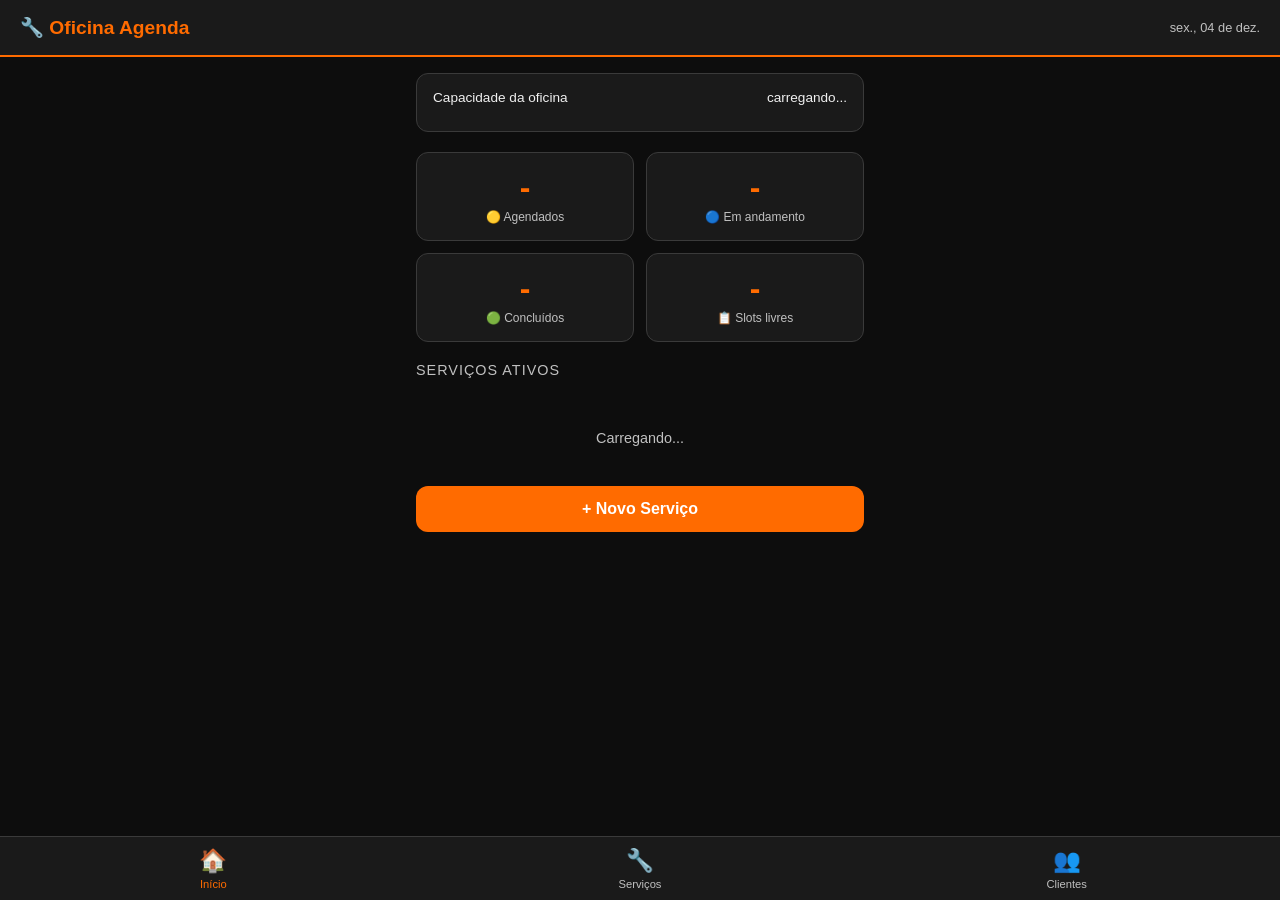
<file: frontend/index.html>
<!DOCTYPE html>
<html lang="pt-BR">
<head>
    <meta charset="UTF-8">
    <meta name="viewport" content="width=device-width, initial-scale=1.0">
    <title>Oficina Agenda</title>
    <link rel="stylesheet" href="css/style.css">
    <link rel="manifest" href="manifest.json">
    <meta name="theme-color" content="#1a1a1a">
</head>

<script>
    if ("serviceWorker" in navigator) {
        navigator.serviceWorker.register("/service-worker.js");
    }
</script>

<body>

    <header class="header">
        <h1>🔧 Oficina Agenda</h1>
        <span id="data-hoje"></span>
    </header>

    <div class="container">

        <!-- BARRA DE SLOTS -->
        <div class="slots-container">
            <div class="slots-header">
                <span>Capacidade da oficina</span>
                <span id="slots-texto">carregando...</span>
            </div>
            <div class="slots-barra" id="slots-barra"></div>
            <p class="alerta-lotado" id="alerta-lotado">
                ⚠️ Oficina lotada! Finalize um serviço antes de cadastrar outro.
            </p>
        </div>

        <!-- CARDS DE ESTATÍSTICAS -->
        <div class="dashboard-grid">
            <div class="card-stat">
                <div class="numero" id="num-agendados">-</div>
                <div class="label">🟡 Agendados</div>
            </div>
            <div class="card-stat">
                <div class="numero" id="num-andamento">-</div>
                <div class="label">🔵 Em andamento</div>
            </div>
            <div class="card-stat">
                <div class="numero" id="num-concluidos">-</div>
                <div class="label">🟢 Concluídos</div>
            </div>
            <div class="card-stat">
                <div class="numero" id="num-slots">-</div>
                <div class="label">📋 Slots livres</div>
            </div>
        </div>

        <!-- SERVIÇOS ATIVOS -->
        <p class="secao-titulo">Serviços ativos</p>
        <div id="lista-ativos">
            <div class="loading">Carregando...</div>
        </div>

        <!-- BOTÃO NOVO SERVIÇO -->
        <button class="btn-primary" onclick="window.location.href='novo-servico.html'">
            + Novo Serviço
        </button>

    </div>

    <!-- NAVEGAÇÃO INFERIOR -->
    <nav class="nav-bottom">
        <a href="index.html" class="nav-item ativo">
            <span>🏠</span>
            Início
        </a>
        <a href="servicos.html" class="nav-item">
            <span>🔧</span>
            Serviços
        </a>
        <a href="clientes.html" class="nav-item">
            <span>👥</span>
            Clientes
        </a>
    </nav>

    <script src="js/config.js"></script>
    <script src="js/dashboard.js"></script>

</body>
</html>
</file>
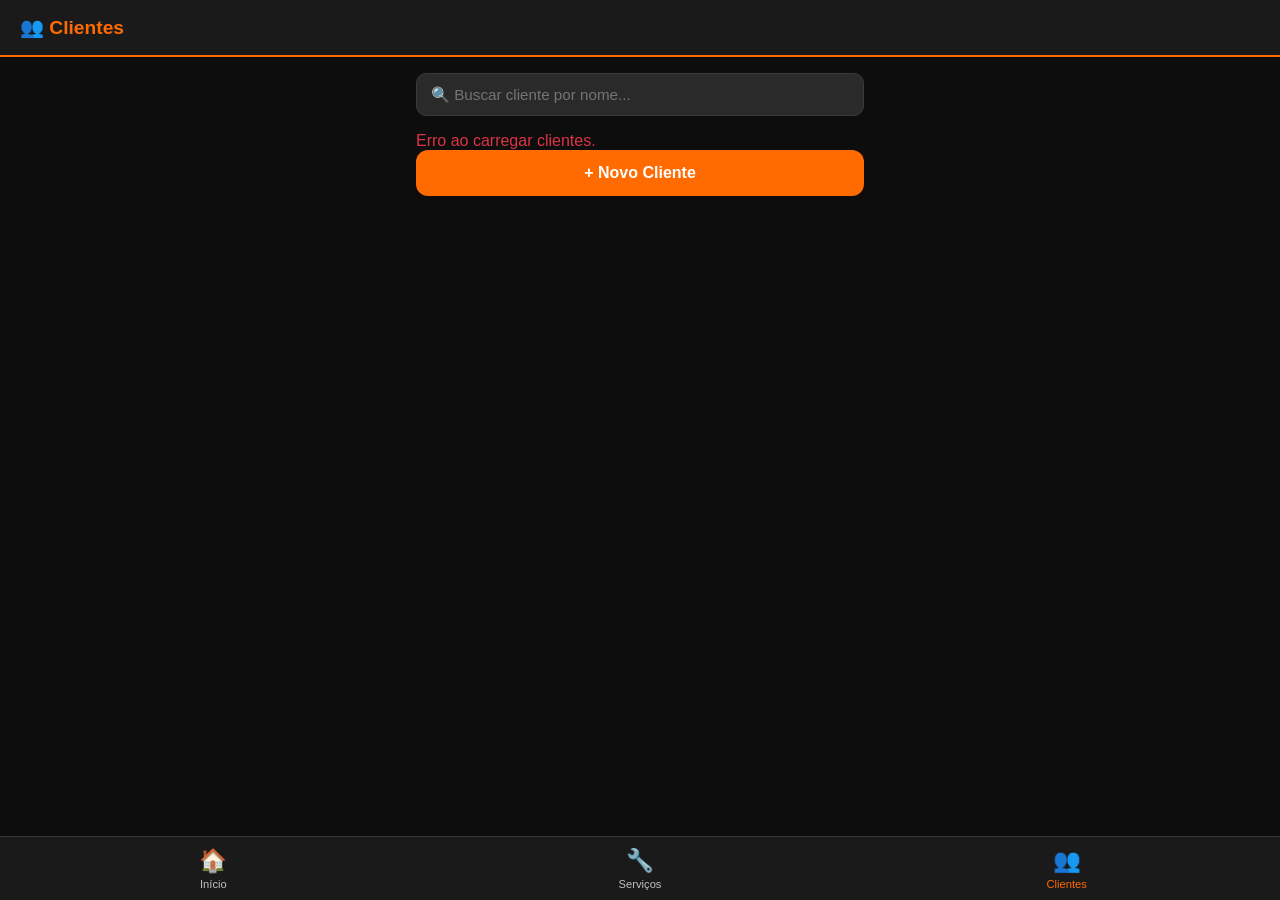
<file: frontend/clientes.html>
<!DOCTYPE html>
<html lang="pt-BR">
<head>
    <meta charset="UTF-8">
    <meta name="viewport" content="width=device-width, initial-scale=1.0">
    <title>Clientes — Oficina Agenda</title>
    <link rel="stylesheet" href="css/style.css">
</head>

<script>
    if ("serviceWorker" in navigator) {
        navigator.serviceWorker.register("/service-worker.js");
    }
</script>

<body>

    <header class="header">
        <h1>👥 Clientes</h1>
    </header>

    <div class="container">

        <!-- BUSCA -->
        <div class="form-group">
            <input
                type="text"
                id="busca-cliente"
                placeholder="🔍 Buscar cliente por nome..."
                oninput="buscarClientes(this.value)"
            >
        </div>

        <!-- LISTA -->
        <div id="lista-clientes">
            <div class="loading">Carregando...</div>
        </div>

        <!-- BOTÃO NOVO CLIENTE -->
        <button class="btn-primary" onclick="abrirModalNovoCliente()">
            + Novo Cliente
        </button>

    </div>

    <!-- MODAL NOVO/EDITAR CLIENTE -->
    <div class="modal-overlay" id="modal-cliente">
        <div class="modal">
            <h3 id="modal-titulo">Novo Cliente</h3>
            <input type="hidden" id="cliente-id">
            <div class="form-group">
                <label>Nome completo</label>
                <input type="text" id="cliente-nome" placeholder="Ex: Carlos Silva">
            </div>
            <div class="form-group">
                <label>Telefone</label>
                <input type="tel" id="cliente-telefone" placeholder="Ex: 83999999999">
            </div>
            <div class="botoes-acao">
                <button class="btn-primary" onclick="salvarCliente()">Salvar</button>
                <button class="btn-secondary" onclick="fecharModal()">Cancelar</button>
            </div>
        </div>
    </div>

    <!-- NAVEGAÇÃO INFERIOR -->
    <nav class="nav-bottom">
        <a href="index.html" class="nav-item">
            <span>🏠</span>
            Início
        </a>
        <a href="servicos.html" class="nav-item">
            <span>🔧</span>
            Serviços
        </a>
        <a href="clientes.html" class="nav-item ativo">
            <span>👥</span>
            Clientes
        </a>
    </nav>

    <script src="js/config.js"></script>
    <script src="js/clientes.js"></script>

</body>
</html>
</file>
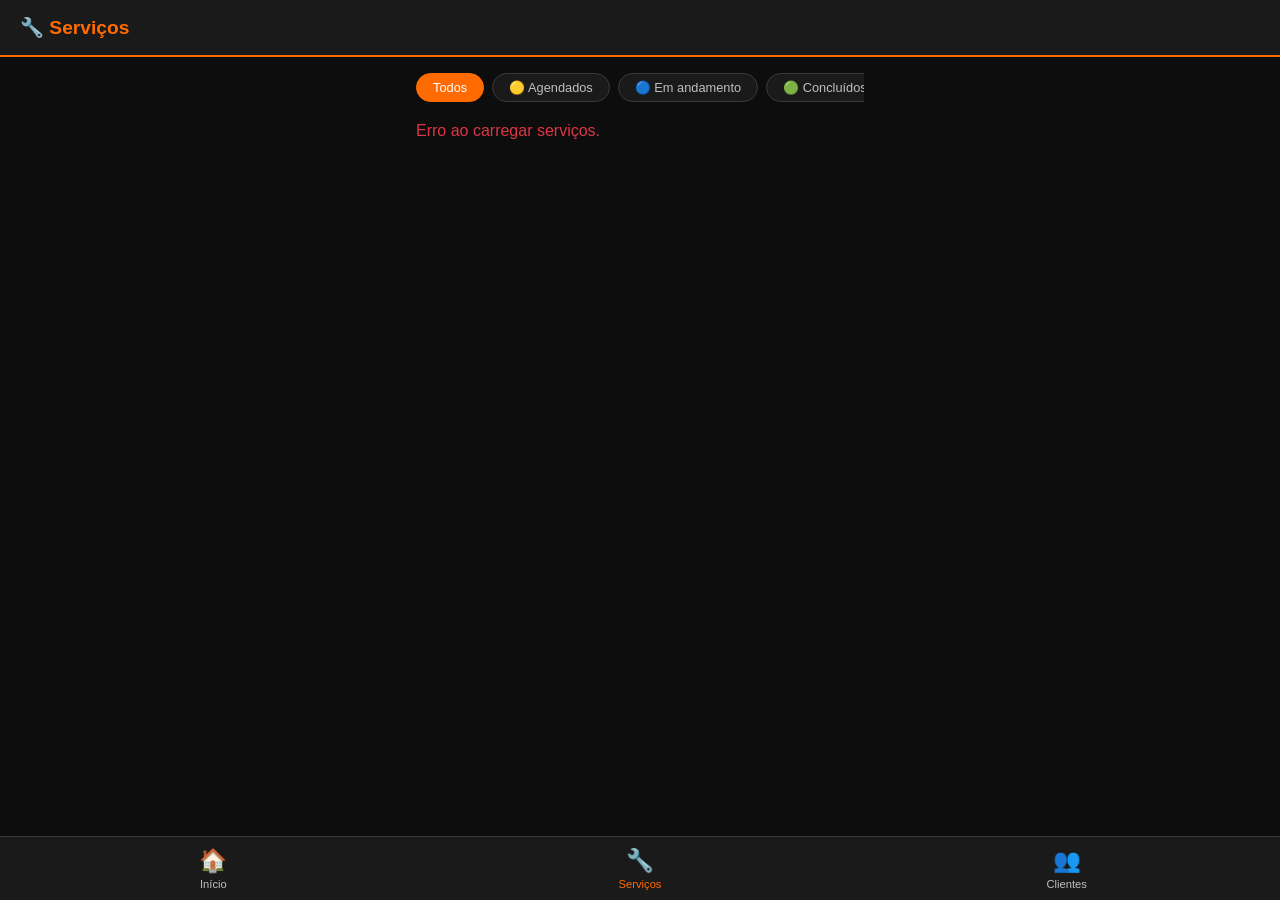
<file: frontend/detalhe.html>
<!DOCTYPE html>
<html lang="pt-BR">
<head>
    <meta charset="UTF-8">
    <meta name="viewport" content="width=device-width, initial-scale=1.0">
    <title>Detalhe do Serviço — Oficina Agenda</title>
    <link rel="stylesheet" href="css/style.css">
</head>

<script>
    if ("serviceWorker" in navigator) {
        navigator.serviceWorker.register("/service-worker.js");
    }
</script>

<body>

    <header class="header">
        <h1>📋 Detalhes</h1>
        <span onclick="history.back()" style="cursor:pointer; font-size:1.5rem;">←</span>
    </header>

    <div class="container">

        <div id="conteudo-detalhe">
            <div class="loading">Carregando...</div>
        </div>

    </div>

    <!-- MODAL EDITAR PREVISÃO -->
    <div class="modal-overlay" id="modal-editar">
        <div class="modal">
            <h3>Editar Serviço</h3>
            <div class="form-group">
                <label>Tipo de serviço</label>
                <select id="edit-tipo">
                    <option value="Pintura total">Pintura total</option>
                    <option value="Funilaria">Funilaria</option>
                    <option value="Polimento">Polimento</option>
                    <option value="Limpeza simples">Limpeza simples</option>
                </select>
            </div>
            <div class="form-group">
                <label>Previsão de entrega</label>
                <input type="date" id="edit-previsao">
            </div>
            <div class="form-group">
                <label>Observações</label>
                <textarea id="edit-observacoes"></textarea>
            </div>
            <div class="botoes-acao">
                <button class="btn-primary" onclick="salvarEdicao()">Salvar</button>
                <button class="btn-secondary" onclick="fecharModal()">Cancelar</button>
            </div>
        </div>
    </div>

    <!-- NAVEGAÇÃO INFERIOR -->
    <nav class="nav-bottom">
        <a href="index.html" class="nav-item">
            <span>🏠</span>
            Início
        </a>
        <a href="servicos.html" class="nav-item ativo">
            <span>🔧</span>
            Serviços
        </a>
        <a href="clientes.html" class="nav-item">
            <span>👥</span>
            Clientes
        </a>
    </nav>

    <script src="js/config.js"></script>
    <script src="js/detalhe.js"></script>

</body>
</html>
</file>
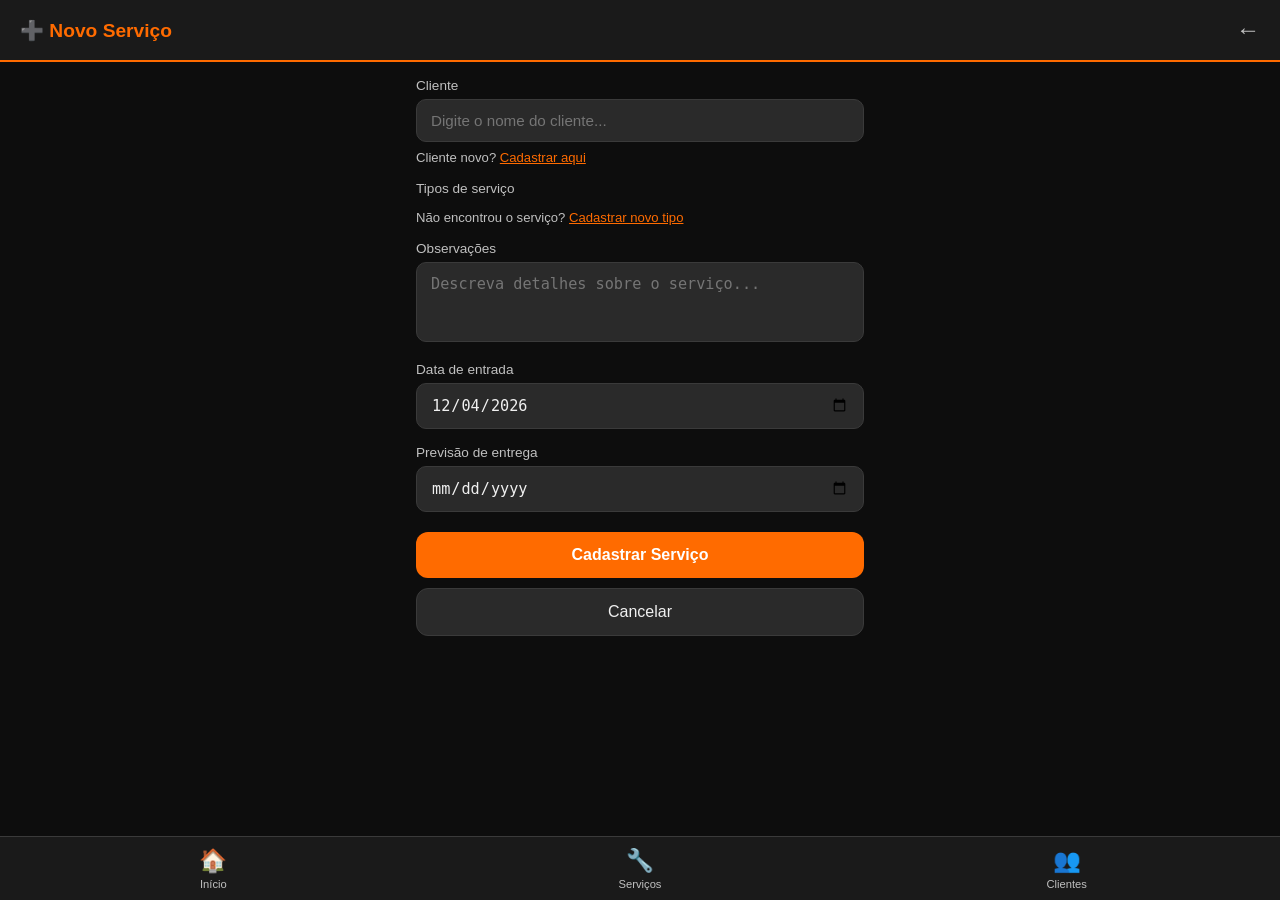
<file: frontend/novo-servico.html>
<!DOCTYPE html>
<html lang="pt-BR">
<head>
    <meta charset="UTF-8">
    <meta name="viewport" content="width=device-width, initial-scale=1.0">
    <title>Novo Serviço — Oficina Agenda</title>
    <link rel="stylesheet" href="css/style.css">
</head>

<script>
    if ("serviceWorker" in navigator) {
        navigator.serviceWorker.register("/service-worker.js");
    }
</script>

<body>

    <header class="header">
        <h1>➕ Novo Serviço</h1>
        <span onclick="history.back()" style="cursor:pointer; font-size:1.5rem;">←</span>
    </header>

    <div class="container">

        <!-- CLIENTE -->
        <div class="form-group">
            <label>Cliente</label>
            <input
                type="text"
                id="input-cliente"
                placeholder="Digite o nome do cliente..."
                oninput="buscarClienteAutocomplete(this.value)"
                autocomplete="off"
            >
            <div class="autocomplete-lista" id="autocomplete-lista"></div>
            <input type="hidden" id="cliente-id-selecionado">
        </div>

        <p style="font-size:0.82rem; color:var(--branco-suave); margin-top:-8px; margin-bottom:16px;">
            Cliente novo?
            <span style="color:var(--laranja); cursor:pointer; text-decoration:underline;"
                onclick="abrirModalNovoCliente()">
                Cadastrar aqui
            </span>
        </p>

        <!-- TIPOS DE SERVIÇO -->
        <div class="form-group">
            <label>Tipos de serviço</label>
            <div id="tipos-container" class="tipos-grid"></div>
        </div>

        <p style="font-size:0.82rem; color:var(--branco-suave); margin-top:-8px; margin-bottom:16px;">
            Não encontrou o serviço?
            <span style="color:var(--laranja); cursor:pointer; text-decoration:underline;"
                onclick="abrirModalNovoTipo()">
                Cadastrar novo tipo
            </span>
        </p>

        <!-- OBSERVAÇÕES -->
        <div class="form-group">
            <label>Observações</label>
            <textarea id="observacoes" placeholder="Descreva detalhes sobre o serviço..."></textarea>
        </div>

        <!-- DATA DE ENTRADA -->
        <div class="form-group">
            <label>Data de entrada</label>
            <input type="date" id="data-entrada">
        </div>

        <!-- PREVISÃO DE ENTREGA -->
        <div class="form-group">
            <label>Previsão de entrega</label>
            <input type="date" id="previsao-entrega">
        </div>

        <div class="botoes-acao">
            <button class="btn-primary" onclick="cadastrarServico()">Cadastrar Serviço</button>
            <button class="btn-secondary" onclick="history.back()">Cancelar</button>
        </div>

    </div>

    <!-- MODAL NOVO CLIENTE -->
    <div class="modal-overlay" id="modal-cliente">
        <div class="modal">
            <h3>Novo Cliente</h3>
            <div class="form-group">
                <label>Nome completo</label>
                <input type="text" id="novo-cliente-nome" placeholder="Ex: Carlos Silva">
            </div>
            <div class="form-group">
                <label>Telefone</label>
                <input type="tel" id="novo-cliente-telefone" placeholder="Ex: 83999999999">
            </div>
            <div class="botoes-acao">
                <button class="btn-primary" onclick="salvarNovoCliente()">Salvar</button>
                <button class="btn-secondary" onclick="fecharModal()">Cancelar</button>
            </div>
        </div>
    </div>

    <!-- MODAL NOVO TIPO DE SERVIÇO -->
    <div class="modal-overlay" id="modal-tipo">
        <div class="modal">
            <h3>Novo Tipo de Serviço</h3>
            <div class="form-group">
                <label>Nome do serviço</label>
                <input type="text" id="novo-tipo-nome" placeholder="Ex: Troca de peças">
            </div>
            <div class="botoes-acao">
                <button class="btn-primary" onclick="salvarNovoTipo()">Salvar</button>
                <button class="btn-secondary" onclick="fecharModal()">Cancelar</button>
            </div>
        </div>
    </div>

    <nav class="nav-bottom">
        <a href="index.html" class="nav-item">
            <span>🏠</span>
            Início
        </a>
        <a href="servicos.html" class="nav-item">
            <span>🔧</span>
            Serviços
        </a>
        <a href="clientes.html" class="nav-item">
            <span>👥</span>
            Clientes
        </a>
    </nav>

    <script src="js/config.js"></script>
    <script src="js/novo-servico.js"></script>

</body>
</html>
</file>
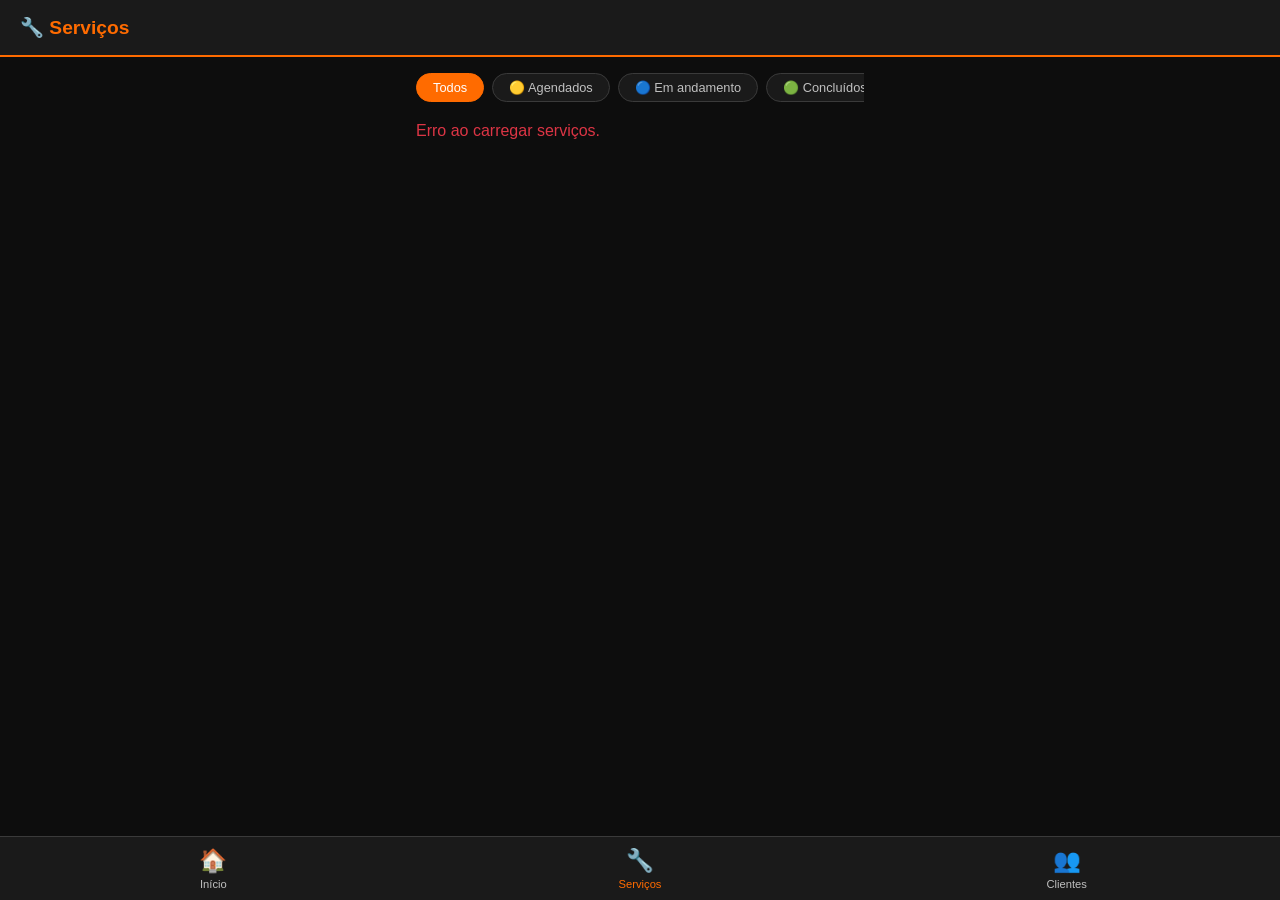
<file: frontend/servicos.html>
<!DOCTYPE html>
<html lang="pt-BR">
<head>
    <meta charset="UTF-8">
    <meta name="viewport" content="width=device-width, initial-scale=1.0">
    <title>Serviços — Oficina Agenda</title>
    <link rel="stylesheet" href="css/style.css">
</head>

<script>
    if ("serviceWorker" in navigator) {
        navigator.serviceWorker.register("/service-worker.js");
    }
</script>

<body>

    <header class="header">
        <h1>🔧 Serviços</h1>
    </header>

    <div class="container">

        <!-- FILTROS -->
        <div class="filtros">
            <button class="filtro-btn ativo" onclick="filtrar('todos', this)">Todos</button>
            <button class="filtro-btn" onclick="filtrar('agendado', this)">🟡 Agendados</button>
            <button class="filtro-btn" onclick="filtrar('em_andamento', this)">🔵 Em andamento</button>
            <button class="filtro-btn" onclick="filtrar('concluido', this)">🟢 Concluídos</button>
            <button class="filtro-btn" onclick="filtrar('cancelado', this)">🔴 Cancelados</button>
        </div>

        <!-- LISTA -->
        <div id="lista-servicos">
            <div class="loading">Carregando...</div>
        </div>

    </div>

    <!-- NAVEGAÇÃO INFERIOR -->
    <nav class="nav-bottom">
        <a href="index.html" class="nav-item">
            <span>🏠</span>
            Início
        </a>
        <a href="servicos.html" class="nav-item ativo">
            <span>🔧</span>
            Serviços
        </a>
        <a href="clientes.html" class="nav-item">
            <span>👥</span>
            Clientes
        </a>
    </nav>

    <script src="js/config.js"></script>
    <script src="js/servicos.js"></script>

</body>
</html>
</file>
<file: frontend/css/style.css>
* {
    margin: 0;
    padding: 0;
    box-sizing: border-box;
}

:root {
    --preto: #0d0d0d;
    --cinza-escuro: #1a1a1a;
    --cinza-medio: #2a2a2a;
    --cinza-claro: #3a3a3a;
    --branco: #f0f0f0;
    --branco-suave: #c0c0c0;
    --laranja: #ff6b00;
    --laranja-escuro: #cc5500;
    --verde: #28a745;
    --amarelo: #ffc107;
    --vermelho: #dc3545;
    --azul: #007bff;
}

body {
    font-family: 'Segoe UI', sans-serif;
    background-color: var(--preto);
    color: var(--branco);
    min-height: 100vh;
    padding-bottom: 80px;
}

/* ── HEADER ── */
.header {
    background-color: var(--cinza-escuro);
    padding: 16px 20px;
    display: flex;
    align-items: center;
    justify-content: space-between;
    border-bottom: 2px solid var(--laranja);
    position: sticky;
    top: 0;
    z-index: 100;
}

.header h1 {
    font-size: 1.2rem;
    color: var(--laranja);
    font-weight: 700;
}

.header span {
    font-size: 0.8rem;
    color: var(--branco-suave);
}

/* ── NAVEGAÇÃO INFERIOR ── */
.nav-bottom {
    position: fixed;
    bottom: 0;
    left: 0;
    right: 0;
    background-color: var(--cinza-escuro);
    border-top: 1px solid var(--cinza-claro);
    display: flex;
    z-index: 100;
}

.nav-item {
    flex: 1;
    display: flex;
    flex-direction: column;
    align-items: center;
    justify-content: center;
    padding: 10px;
    text-decoration: none;
    color: var(--branco-suave);
    font-size: 0.7rem;
    gap: 4px;
    transition: color 0.2s;
}

.nav-item.ativo {
    color: var(--laranja);
}

.nav-item span {
    font-size: 1.4rem;
}

/* ── CONTAINER PRINCIPAL ── */
.container {
    padding: 16px;
    max-width: 480px;
    margin: 0 auto;
}

/* ── CARDS DO DASHBOARD ── */
.dashboard-grid {
    display: grid;
    grid-template-columns: 1fr 1fr;
    gap: 12px;
    margin-bottom: 20px;
}

.card-stat {
    background-color: var(--cinza-escuro);
    border-radius: 12px;
    padding: 16px;
    text-align: center;
    border: 1px solid var(--cinza-claro);
}

.card-stat .numero {
    font-size: 2rem;
    font-weight: 700;
    color: var(--laranja);
}

.card-stat .label {
    font-size: 0.75rem;
    color: var(--branco-suave);
    margin-top: 4px;
}

/* ── BARRA DE SLOTS ── */
.slots-container {
    background-color: var(--cinza-escuro);
    border-radius: 12px;
    padding: 16px;
    margin-bottom: 20px;
    border: 1px solid var(--cinza-claro);
}

.slots-header {
    display: flex;
    justify-content: space-between;
    margin-bottom: 10px;
    font-size: 0.85rem;
}

.slots-barra {
    display: flex;
    gap: 8px;
}

.slot {
    flex: 1;
    height: 12px;
    border-radius: 6px;
    background-color: var(--cinza-claro);
    transition: background-color 0.3s;
}

.slot.ocupado {
    background-color: var(--laranja);
}

.slot.lotado {
    background-color: var(--vermelho);
}

.alerta-lotado {
    margin-top: 10px;
    color: var(--vermelho);
    font-size: 0.8rem;
    font-weight: 600;
    display: none;
}

/* ── CARDS DE SERVIÇO ── */
.secao-titulo {
    font-size: 0.9rem;
    color: var(--branco-suave);
    margin-bottom: 12px;
    text-transform: uppercase;
    letter-spacing: 1px;
}

.card-servico {
    background-color: var(--cinza-escuro);
    border-radius: 12px;
    padding: 16px;
    margin-bottom: 12px;
    border-left: 4px solid var(--cinza-claro);
    cursor: pointer;
    transition: transform 0.2s;
    text-decoration: none;
    display: block;
    color: var(--branco);
}

.card-servico:active {
    transform: scale(0.98);
}

.card-servico.agendado {
    border-left-color: var(--amarelo);
}

.card-servico.em_andamento {
    border-left-color: var(--azul);
}

.card-servico.concluido {
    border-left-color: var(--verde);
}

.card-servico.cancelado {
    border-left-color: var(--vermelho);
    opacity: 0.6;
}

.card-servico-header {
    display: flex;
    justify-content: space-between;
    align-items: center;
    margin-bottom: 8px;
}

.card-nome {
    font-weight: 600;
    font-size: 1rem;
}

.badge {
    font-size: 0.7rem;
    padding: 3px 8px;
    border-radius: 20px;
    font-weight: 600;
    text-transform: uppercase;
}

.badge.agendado {
    background-color: rgba(255, 193, 7, 0.2);
    color: var(--amarelo);
}

.badge.em_andamento {
    background-color: rgba(0, 123, 255, 0.2);
    color: var(--azul);
}

.badge.concluido {
    background-color: rgba(40, 167, 69, 0.2);
    color: var(--verde);
}

.badge.cancelado {
    background-color: rgba(220, 53, 69, 0.2);
    color: var(--vermelho);
}

.card-servico-info {
    font-size: 0.82rem;
    color: var(--branco-suave);
    display: flex;
    flex-direction: column;
    gap: 3px;
}

/* ── BOTÃO PRINCIPAL ── */
.btn-primary {
    background-color: var(--laranja);
    color: white;
    border: none;
    border-radius: 12px;
    padding: 14px 24px;
    font-size: 1rem;
    font-weight: 600;
    cursor: pointer;
    width: 100%;
    transition: background-color 0.2s;
}

.btn-primary:active {
    background-color: var(--laranja-escuro);
}

.btn-secondary {
    background-color: var(--cinza-medio);
    color: var(--branco);
    border: 1px solid var(--cinza-claro);
    border-radius: 12px;
    padding: 14px 24px;
    font-size: 1rem;
    cursor: pointer;
    width: 100%;
    transition: background-color 0.2s;
}

.btn-danger {
    background-color: transparent;
    color: var(--vermelho);
    border: 1px solid var(--vermelho);
    border-radius: 12px;
    padding: 14px 24px;
    font-size: 1rem;
    cursor: pointer;
    width: 100%;
}

.btn-success {
    background-color: var(--verde);
    color: white;
    border: none;
    border-radius: 12px;
    padding: 14px 24px;
    font-size: 1rem;
    font-weight: 600;
    cursor: pointer;
    width: 100%;
}

/* ── FORMULÁRIOS ── */
.form-group {
    margin-bottom: 16px;
}

.form-group label {
    display: block;
    font-size: 0.85rem;
    color: var(--branco-suave);
    margin-bottom: 6px;
}

.form-group input,
.form-group select,
.form-group textarea {
    width: 100%;
    background-color: var(--cinza-medio);
    border: 1px solid var(--cinza-claro);
    border-radius: 10px;
    padding: 12px 14px;
    color: var(--branco);
    font-size: 0.95rem;
    outline: none;
    transition: border-color 0.2s;
}

.form-group input:focus,
.form-group select:focus,
.form-group textarea:focus {
    border-color: var(--laranja);
}

.form-group textarea {
    resize: none;
    height: 80px;
}

/* ── AUTOCOMPLETE ── */
.autocomplete-lista {
    background-color: var(--cinza-medio);
    border: 1px solid var(--cinza-claro);
    border-radius: 10px;
    margin-top: 4px;
    overflow: hidden;
    display: none;
}

.autocomplete-item {
    padding: 12px 14px;
    cursor: pointer;
    font-size: 0.9rem;
    border-bottom: 1px solid var(--cinza-claro);
    transition: background-color 0.2s;
}

.autocomplete-item:last-child {
    border-bottom: none;
}

.autocomplete-item:active {
    background-color: var(--cinza-claro);
}

.autocomplete-item .telefone {
    font-size: 0.78rem;
    color: var(--branco-suave);
}

/* ── DETALHE DO SERVIÇO ── */
.detalhe-info {
    background-color: var(--cinza-escuro);
    border-radius: 12px;
    padding: 16px;
    margin-bottom: 16px;
    border: 1px solid var(--cinza-claro);
}

.detalhe-linha {
    display: flex;
    justify-content: space-between;
    padding: 8px 0;
    border-bottom: 1px solid var(--cinza-claro);
    font-size: 0.9rem;
}

.detalhe-linha:last-child {
    border-bottom: none;
}

.detalhe-linha .campo {
    color: var(--branco-suave);
}

.detalhe-linha .valor {
    font-weight: 500;
    text-align: right;
}

.botoes-acao {
    display: flex;
    flex-direction: column;
    gap: 10px;
    margin-top: 20px;
}

/* ── ESTADOS VAZIOS ── */
.estado-vazio {
    text-align: center;
    padding: 40px 20px;
    color: var(--branco-suave);
}

.estado-vazio .icone {
    font-size: 3rem;
    margin-bottom: 12px;
}

.estado-vazio p {
    font-size: 0.9rem;
}

/* ── LOADING ── */
.loading {
    text-align: center;
    padding: 40px;
    color: var(--branco-suave);
    font-size: 0.9rem;
}

/* ── FILTROS ── */
.filtros {
    display: flex;
    gap: 8px;
    margin-bottom: 16px;
    overflow-x: auto;
    padding-bottom: 4px;
}

.filtro-btn {
    background-color: var(--cinza-escuro);
    border: 1px solid var(--cinza-claro);
    border-radius: 20px;
    padding: 6px 16px;
    color: var(--branco-suave);
    font-size: 0.8rem;
    cursor: pointer;
    white-space: nowrap;
    transition: all 0.2s;
}

.filtro-btn.ativo {
    background-color: var(--laranja);
    border-color: var(--laranja);
    color: white;
}

/* ── MODAL ── */
.modal-overlay {
    position: fixed;
    inset: 0;
    background-color: rgba(0,0,0,0.7);
    z-index: 200;
    display: none;
    align-items: flex-end;
    justify-content: center;
}

.modal-overlay.aberto {
    display: flex;
}

.modal {
    background-color: var(--cinza-escuro);
    border-radius: 20px 20px 0 0;
    padding: 24px 20px;
    width: 100%;
    max-width: 480px;
    border-top: 2px solid var(--laranja);
}

.modal h3 {
    margin-bottom: 16px;
    font-size: 1rem;
}

.modal .botoes-acao {
    margin-top: 16px;
}

/* ── SELEÇÃO DE TIPOS DE SERVIÇO ── */
.tipos-grid {
    display: flex;
    flex-wrap: wrap;
    gap: 8px;
}

.tipo-item {
    background-color: var(--cinza-medio);
    border: 1px solid var(--cinza-claro);
    border-radius: 20px;
    padding: 8px 16px;
    font-size: 0.85rem;
    cursor: pointer;
    transition: all 0.2s;
    user-select: none;
}

.tipo-item:active {
    transform: scale(0.95);
}

.tipo-item.selecionado {
    background-color: var(--laranja);
    border-color: var(--laranja);
    color: white;
    font-weight: 600;
}
</file>
